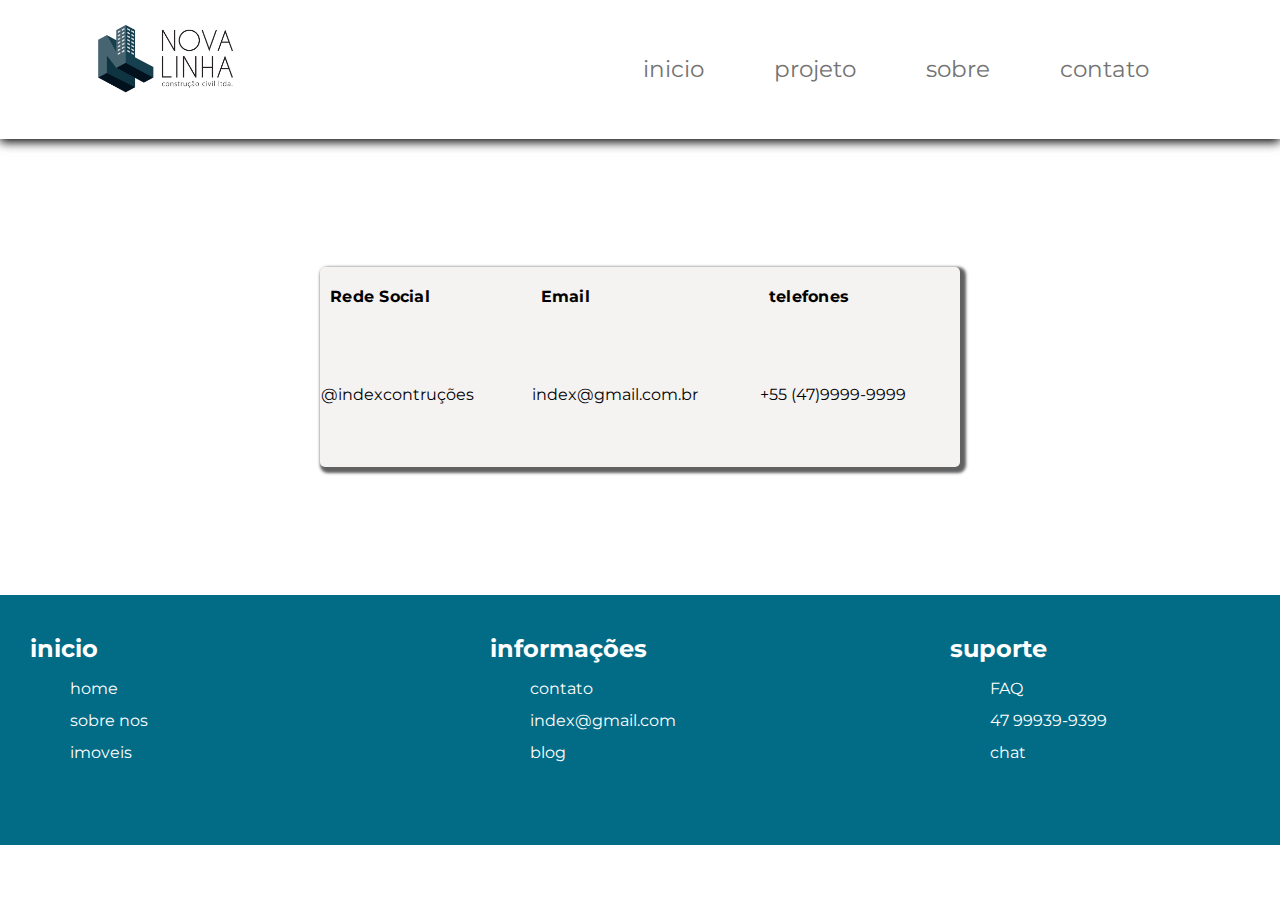
<file: html/contato.html>
<!DOCTYPE html>
<html lang="pt -br">
    <link rel="stylesheet" href="../css/contato.css">
    <meta charset="UTF-8">
    <meta name="viewport" content="width=device-width, initial-scale=1.0">
    <title>nova linha</title>
<head>
    <link rel="preconnect" href="https://fonts.googleapis.com">
    <link rel="preconnect" href="https://fonts.gstatic.com" crossorigin>
    <link href="https://fonts.googleapis.com/css2?family=Montserrat:ital,wght@0,100..900;1,100..900&display=swap" rel="stylesheet">
</head>
<body>
    <header>
        <nav class="nav-bar">
            <div class="logo">
                <h1><img src="../img/Captura de tela 2022-09-12 100517.png" alt="index.com" width="140" height="70"></h1>
            </div>

            <div class="nav-list">
                <ul>
                    <li class="nav-item"><a href="../index.html" class="nav-link">inicio</a></li>
                    <li class="nav-item"><a href="../index.html" class="nav-link">projeto</a></li>
                    <li class="nav-item"><a href="../html/sobre.html" class="nav-link">sobre</a></li>
                    <li class="nav-item"><a href="../html/contato.html" class="nav-link">contato</a></li>
                </ul>
            </div>
        </nav>
    </header>

    <div class="container">

        <table>
            <tr>
                <th> Rede Social</th>
                <th>Email</th>
                <th> telefones</th>
            </tr>

            <tr class="item">
                <td> 
                    @indexcontruções
                </td>
                <td>index@gmail.com.br</td>
                <td> +55 (47)9999-9999</td>
            </tr>
        </table>
    </div>
    <footer>
        <div class="box">
            <h2>inicio</h2>
            <ul>
                <li><a href="../html/index.html">home</a></li>
                <li><a href="../html/sobre.html">sobre nos</a></li>
                <li><a href="#">imoveis</a></li>
            </ul>
        </div>
        <div class="box">
            <h2>informações</h2>
            <ul>
                <li><a href="../html/contato.html">contato</a></li>
                <li><a href="#">index@gmail.com</a></li>
                <li><a href="#">blog</a></li>
            </ul>
        </div>
        <div class="box">
            <h2>suporte</h2>
            <ul>
                <li><a href="#">FAQ</a></li>
                <li><a href="#">47 99939-9399</a></li>
                <li><a href="#">chat</a></li>
            </ul>
        </div>
    </footer>
</body>
</file>
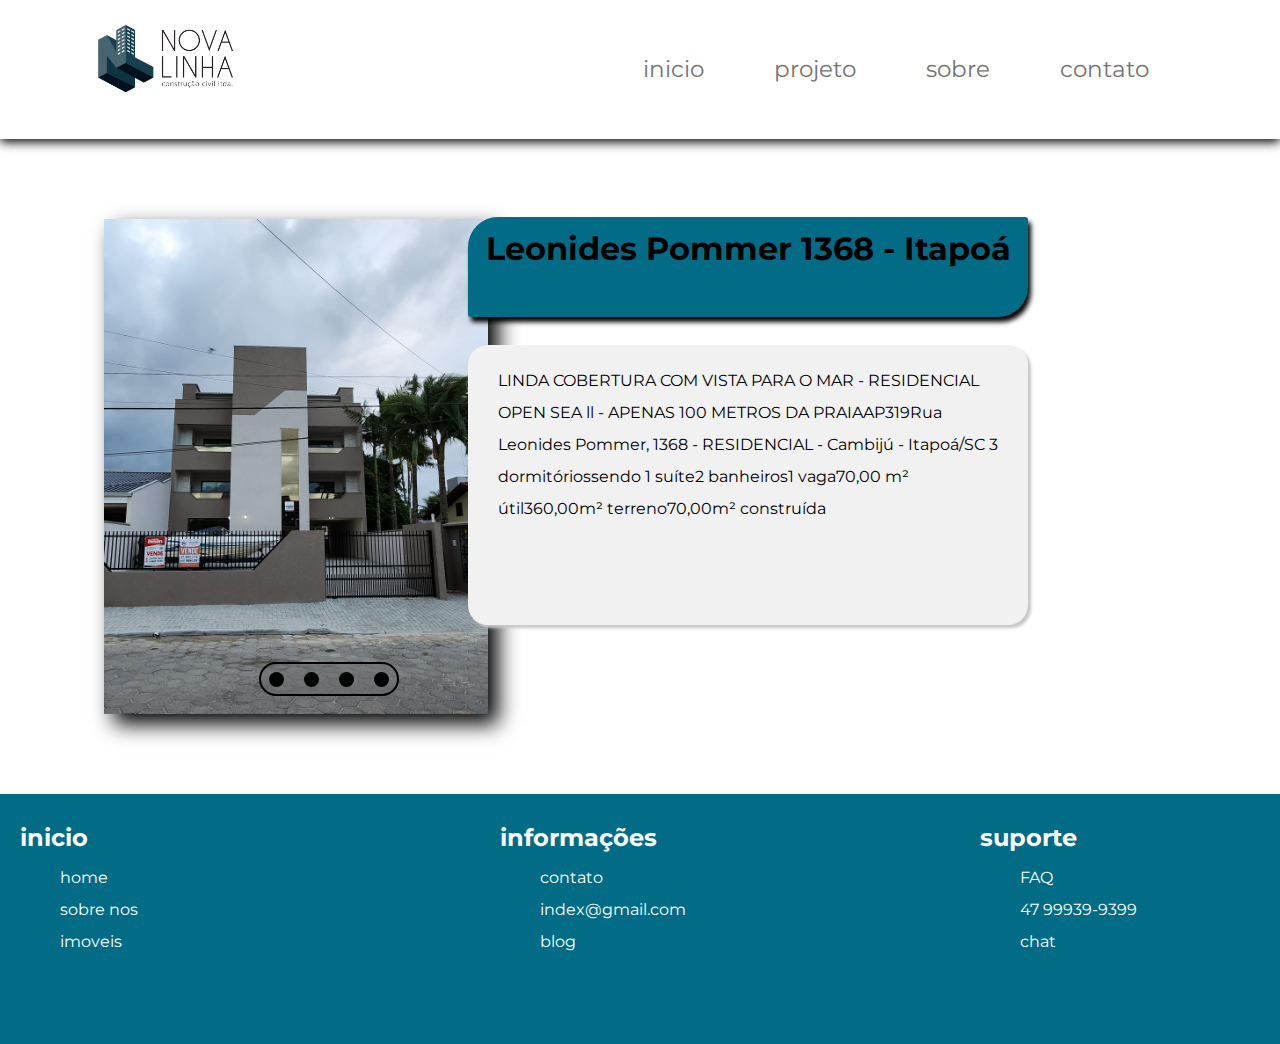
<file: html/itapoa.html>
<!DOCTYPE html>
<html lang="pt">
    <link rel="stylesheet" href="/css/itapoa.css">
    <meta charset="UTF-8">
    <meta name="viewport" content="width=device-width, initial-scale=1.0">
    <title>nova linha</title>
<head>
    <link rel="preconnect" href="https://fonts.googleapis.com">
    <link rel="preconnect" href="https://fonts.gstatic.com" crossorigin>
    <link href="https://fonts.googleapis.com/css2?family=Montserrat:ital,wght@0,100..900;1,100..900&display=swap" rel="stylesheet">
<body>
    <header>
        <nav class="nav-bar">
            <div class="logo">
                <h1><img src="../img/Captura de tela 2022-09-12 100517.png" alt="index.com" width="140" height="70"></h1>
            </div>

            <div class="nav-list">
                <ul>
                    <li class="nav-item"><a href="../index.html" class="nav-link">inicio</a></li>
                    <li class="nav-item"><a href="../index.html" class="nav-link">projeto</a></li>
                    <li class="nav-item"><a href="../html/sobre.html" class="nav-link">sobre</a></li>
                    <li class="nav-item"><a href="../html/contato.html" class="nav-link">contato</a></li>
                </ul>
            </div>
        </nav>
    </header>
    <div class="container">
        <div class="slider">
            <div class="slides">
                <div id="slider-img-1"></div>
                <div id="slider-img-2"></div>
                <div id="slider-img-3"></div>
                <div id="slider-img-4"></div>
            </div>
        </div>
        <div class="button-holder">
            <a href="#slider-img-1" class="button"></a>
            <a href="#slider-img-2" class="button"></a>
            <a href="#slider-img-3" class="button"></a>
            <a href="#slider-img-4" class="button"></a>
        </div>
        <div class="conteudo">
            <h1> Leonides Pommer 1368 - Itapoá</h1>
            <p>LINDA COBERTURA COM VISTA PARA O MAR - RESIDENCIAL OPEN SEA ll - APENAS 100 METROS DA PRAIAAP319Rua Leonides Pommer, 1368 - RESIDENCIAL - Cambijú - Itapoá/SC
                3 dormitóriossendo 1 suíte2 banheiros1 vaga70,00 m² útil360,00m²  terreno70,00m²  construída
            </p>
        </div>
    </div>


    <footer>
        <div class="box">
            <h2>inicio</h2>
            <ul>
                <li><a href="../html/index.html">home</a></li>
                <li><a href="../html/sobre.html">sobre nos</a></li>
                <li><a href="#">imoveis</a></li>
            </ul>
        </div>
        <div class="box">
            <h2>informações</h2>
            <ul>
                <li><a href="../html/contato.html">contato</a></li>
                <li><a href="#">index@gmail.com</a></li>
                <li><a href="#">blog</a></li>
            </ul>
        </div>
        <div class="box">
            <h2>suporte</h2>
            <ul>
                <li><a href="#">FAQ</a></li>
                <li><a href="#">47 99939-9399</a></li>
                <li><a href="#">chat</a></li>
            </ul>
        </div>
    </footer>
</body>
</html>
</file>
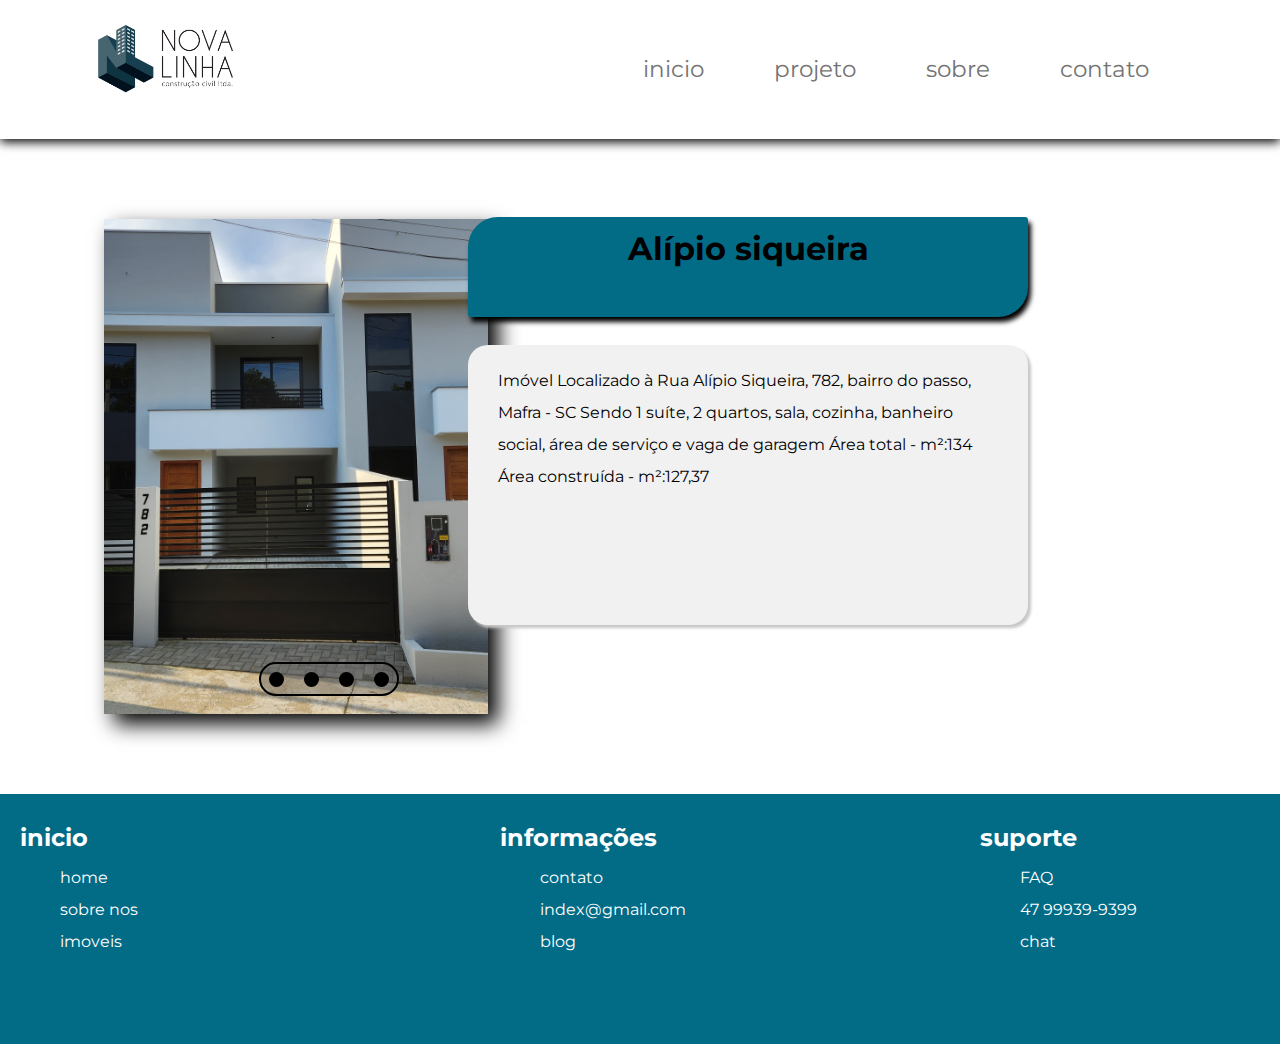
<file: html/mafra-alipio.html>
<!DOCTYPE html>
<html lang="pt">
    <link rel="stylesheet" href="../css/mafra-alipio.css">
    <meta charset="UTF-8">
    <meta name="viewport" content="width=device-width, initial-scale=1.0">
    <title>nova linha</title>
<head>
    <link rel="preconnect" href="https://fonts.googleapis.com">
    <link rel="preconnect" href="https://fonts.gstatic.com" crossorigin>
    <link href="https://fonts.googleapis.com/css2?family=Montserrat:ital,wght@0,100..900;1,100..900&display=swap" rel="stylesheet">
<body>
    <header>
        <nav class="nav-bar">
            <div class="logo">
                <h1><img src="../img/Captura de tela 2022-09-12 100517.png" alt="index.com" width="140" height="70"></h1>
            </div>

            <div class="nav-list">
                <ul>
                    <li class="nav-item"><a href="../index.html" class="nav-link">inicio</a></li>
                    <li class="nav-item"><a href="../index.html" class="nav-link">projeto</a></li>
                    <li class="nav-item"><a href="../html/sobre.html" class="nav-link">sobre</a></li>
                    <li class="nav-item"><a href="../html/contato.html" class="nav-link">contato</a></li>
                </ul>
            </div>
        </nav>
    </header>
    <div class="container">
        <div class="slider">
            <div class="slides">
                <div id="slider-img-1"></div>
                <div id="slider-img-2"></div>
                <div id="slider-img-3"></div>
                <div id="slider-img-4"></div>
            </div>
        </div>
        <div class="button-holder">
            <a href="#slider-img-1" class="button"></a>
            <a href="#slider-img-2" class="button"></a>
            <a href="#slider-img-3" class="button"></a>
            <a href="#slider-img-4" class="button"></a>
        </div>
        <div class="conteudo">
            <h1>Alípio siqueira </h1>
            <p> Imóvel Localizado à Rua Alípio Siqueira, 782, bairro do passo, Mafra - SC
                Sendo 1 suíte, 2 quartos, sala, cozinha, banheiro social, área de serviço e vaga de garagem
                Área total - m²:134
                Área construída - m²:127,37</p>
        </div>
    </div>


    <footer>
        <div class="box">
            <h2>inicio</h2>
            <ul>
                <li><a href="../html/index.html">home</a></li>
                <li><a href="../html/sobre.html">sobre nos</a></li>
                <li><a href="#">imoveis</a></li>
            </ul>
        </div>
        <div class="box">
            <h2>informações</h2>
            <ul>
                <li><a href="../html/contato.html">contato</a></li>
                <li><a href="#">index@gmail.com</a></li>
                <li><a href="#">blog</a></li>
            </ul>
        </div>
        <div class="box">
            <h2>suporte</h2>
            <ul>
                <li><a href="#">FAQ</a></li>
                <li><a href="#">47 99939-9399</a></li>
                <li><a href="#">chat</a></li>
            </ul>
        </div>
    </footer>
</body>
</html>
</file>
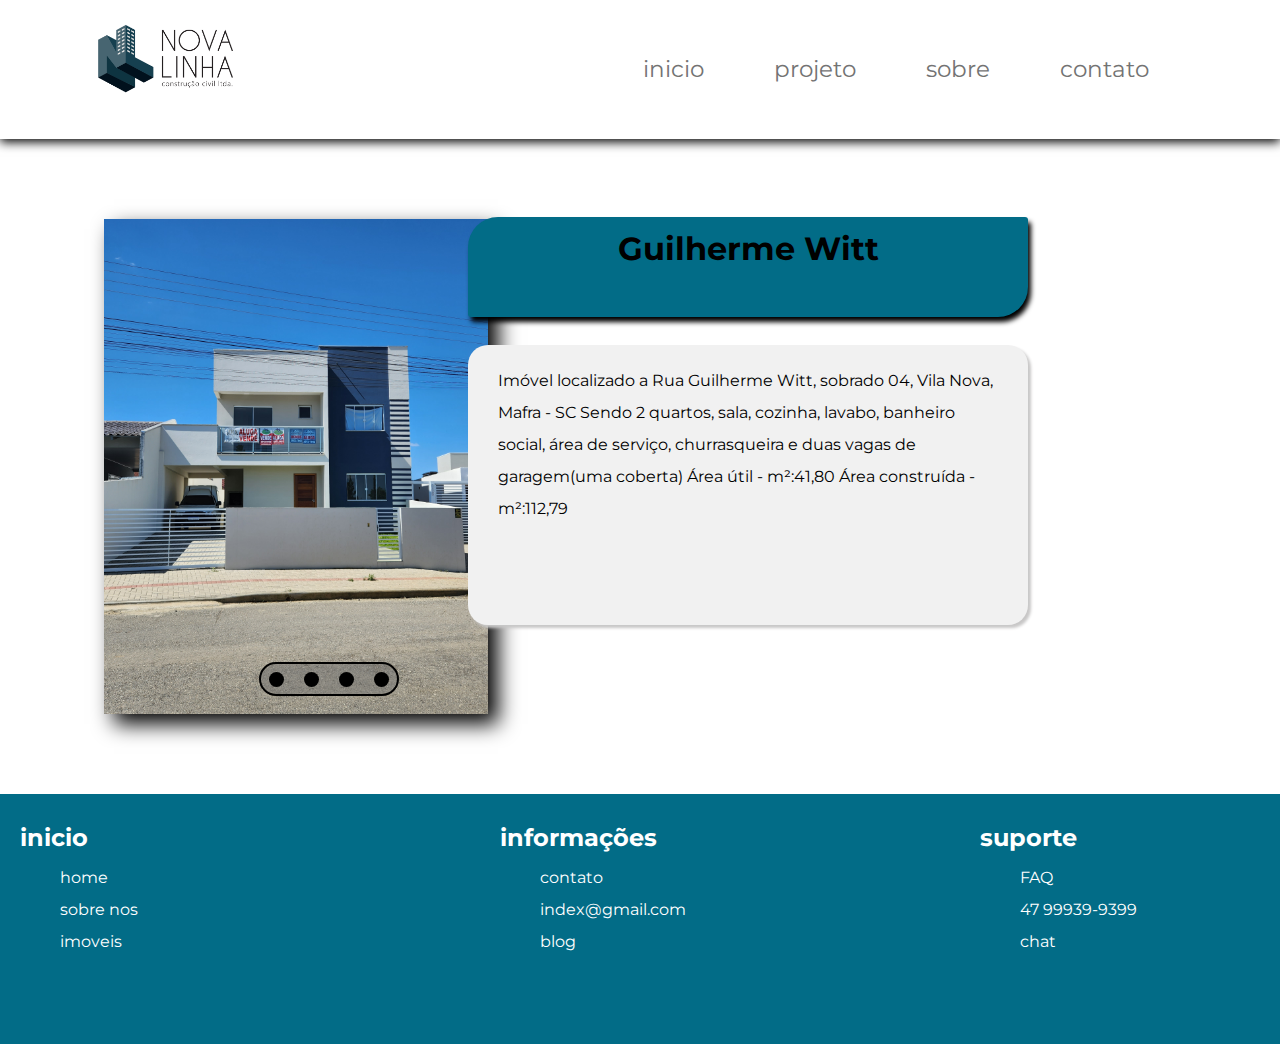
<file: html/mafra.html>
<!DOCTYPE html>
<html lang="pt">
    <link rel="stylesheet" href="../css/mafra.css">
    <meta charset="UTF-8">
    <meta name="viewport" content="width=device-width, initial-scale=1.0">
    <title>nova linha</title>
<head>
    <link rel="preconnect" href="https://fonts.googleapis.com">
    <link rel="preconnect" href="https://fonts.gstatic.com" crossorigin>
    <link href="https://fonts.googleapis.com/css2?family=Montserrat:ital,wght@0,100..900;1,100..900&display=swap" rel="stylesheet">
<body>
   <header> 
        <nav class="nav-bar">
            <div class="logo">
                <h1><img src="../img/Captura de tela 2022-09-12 100517.png" alt="index.com" width="140" height="70"></h1>
            </div>

            <div class="nav-list">
                <ul>
                    <li class="nav-item"><a href="../index.html" class="nav-link">inicio</a></li>
                    <li class="nav-item"><a href="../index.html" class="nav-link">projeto</a></li>
                    <li class="nav-item"><a href="../html/sobre.html" class="nav-link">sobre</a></li>
                    <li class="nav-item"><a href="../html/contato.html" class="nav-link">contato</a></li>
                </ul>
            </div>
        </nav>
    </header>
    <div class="container">
        <div class="slider">
            <div class="slides">
                <div id="slider-img-1"></div>
                <div id="slider-img-2"></div>
                <div id="slider-img-3"></div>
                <div id="slider-img-4"></div>
            </div>
        </div>
        <div class="button-holder">
            <a href="#slider-img-1" class="button"></a>
            <a href="#slider-img-2" class="button"></a>
            <a href="#slider-img-3" class="button"></a>
            <a href="#slider-img-4" class="button"></a>
        </div>
    <div class="conteudo">
        <h1>Guilherme Witt</h1>
        <p>Imóvel localizado a Rua Guilherme Witt, sobrado 04, Vila Nova, Mafra - SC
            Sendo 2 quartos, sala, cozinha, lavabo, banheiro social, área de serviço, churrasqueira e duas vagas de garagem(uma coberta)
            Área útil - m²:41,80
            Área construída - m²:112,79</p>
    </div>
    </div>
    <footer>
        <div class="box">
            <h2>inicio</h2>
            <ul>
                <li><a href="../html/index.html">home</a></li>
                <li><a href="../html/sobre.html">sobre nos</a></li>
                <li><a href="#">imoveis</a></li>
            </ul>
        </div>
        <div class="box">
            <h2>informações</h2>
            <ul>
                <li><a href="../html/contato.html">contato</a></li>
                <li><a href="#">index@gmail.com</a></li>
                <li><a href="#">blog</a></li>
            </ul>
        </div>
        <div class="box">
            <h2>suporte</h2>
            <ul>
                <li><a href="#">FAQ</a></li>
                <li><a href="#">47 99939-9399</a></li>
                <li><a href="#">chat</a></li>
            </ul>
        </div>
    </footer>

</body>
</html>
</file>
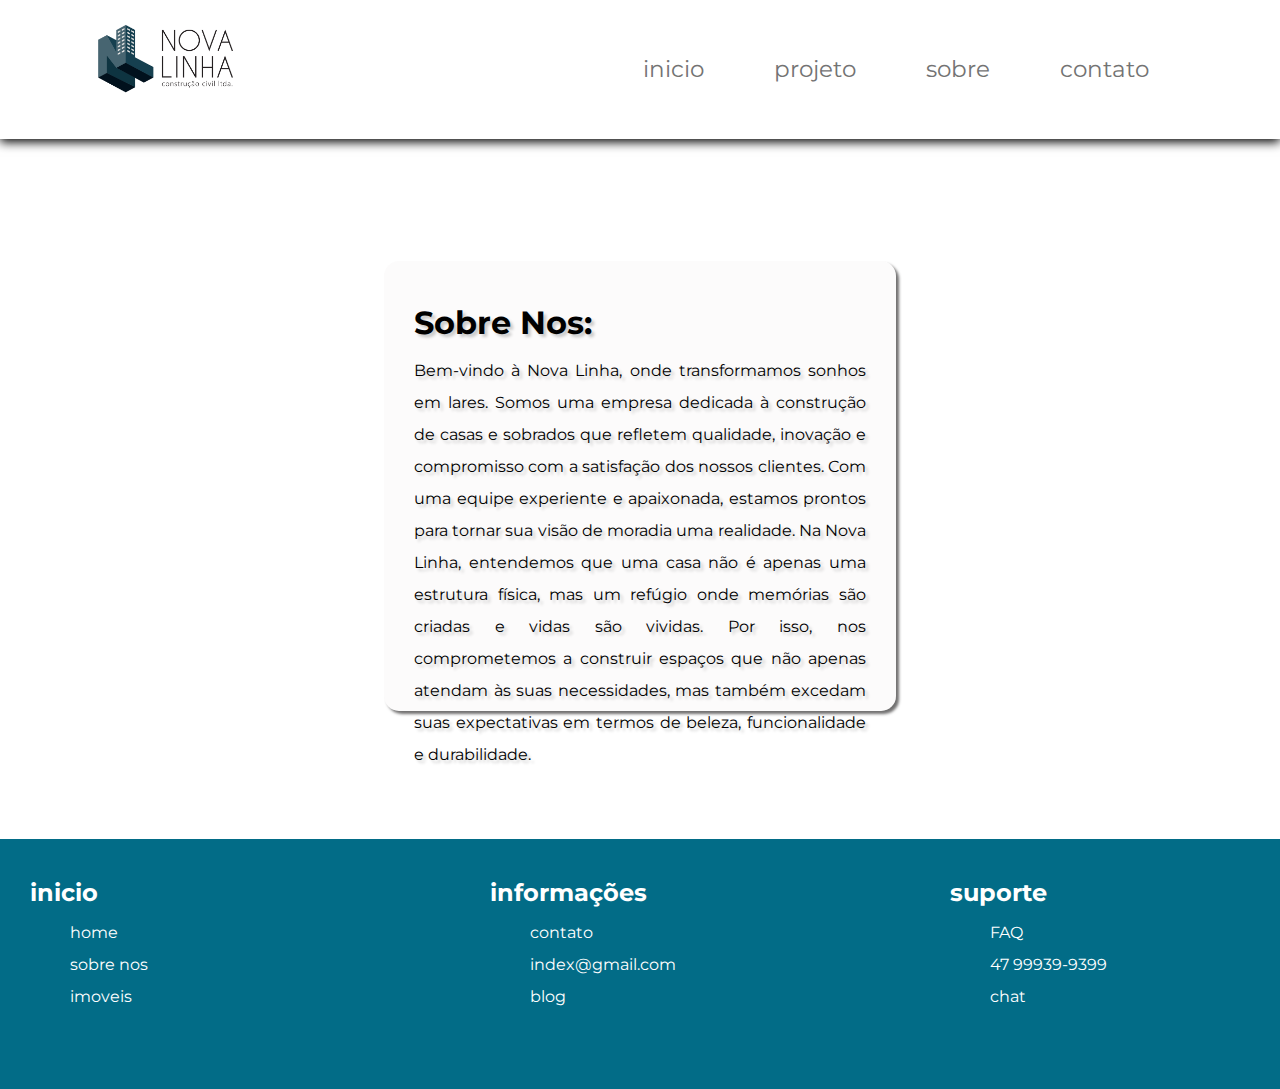
<file: html/sobre.html>
<!DOCTYPE html>
<html lang="en">
<head>
    <meta charset="UTF-8">
    <meta name="viewport" content="width=device-width, initial-scale=1.0">
    <title>Document</title>
    <link rel="stylesheet" href="../css/sobre.css">
    <link rel="preconnect" href="https://fonts.googleapis.com">
    <link rel="preconnect" href="https://fonts.gstatic.com" crossorigin>
    <link href="https://fonts.googleapis.com/css2?family=Montserrat:ital,wght@0,100..900;1,100..900&display=swap" rel="stylesheet">

</head>
<body>
    <header>
        <nav class="nav-bar">
            <div class="logo">
                <h1><img src="../img/Captura de tela 2022-09-12 100517.png" alt="index.com" width="140" height="70"></h1>
            </div>

            <div class="nav-list">
                <ul>
                    <li class="nav-item"><a href="../index.html" class="nav-link">inicio</a></li>
                    <li class="nav-item"><a href="../index.html" class="nav-link">projeto</a></li>
                    <li class="nav-item"><a href="../html/sobre.html" class="nav-link">sobre</a></li>
                    <li class="nav-item"><a href="../html/contato.html" class="nav-link">contato</a></li>
                </ul>
            </div>
        </nav>
    </header>
    <div class="sobre">
        <h1>Sobre Nos:</h1>
        <p>Bem-vindo à Nova Linha, onde transformamos sonhos em lares. Somos uma empresa dedicada à construção de casas e sobrados que refletem qualidade, inovação e compromisso com a satisfação dos nossos clientes. Com uma equipe experiente e apaixonada, estamos prontos para tornar sua visão de moradia uma realidade.

            Na Nova Linha, entendemos que uma casa não é apenas uma estrutura física, mas um refúgio onde memórias são criadas e vidas são vividas. Por isso, nos comprometemos a construir espaços que não apenas atendam às suas necessidades, mas também excedam suas expectativas em termos de beleza, funcionalidade e durabilidade.</p>
    </div>
    <footer>
        <div class="box">
            <h2>inicio</h2>
            <ul>
                <li><a href="../html/index.html">home</a></li>
                <li><a href="../html/sobre.html">sobre nos</a></li>
                <li><a href="#">imoveis</a></li>
            </ul>
        </div>
        <div class="box">
            <h2>informações</h2>
            <ul>
                <li><a href="../html/contato.html">contato</a></li>
                <li><a href="#">index@gmail.com</a></li>
                <li><a href="#">blog</a></li>
            </ul>
        </div>
        <div class="box">
            <h2>suporte</h2>
            <ul>
                <li><a href="#">FAQ</a></li>
                <li><a href="#">47 99939-9399</a></li>
                <li><a href="#">chat</a></li>
            </ul>
        </div>
    </footer>
</body>

</html>
</file>
<file: css/contato.css>
* {
    margin: 0px;
    box-sizing: border-box;
    line-height: 2;
    text-align: justify;
    font-family: "Montserrat", sans-serif;
    font-optical-sizing: auto;
    font-weight: 10px;
}
header{
    background-color: rgb(255, 255, 255);
    box-shadow: 0px 3px 10px black;
}
.nav-bar{
    display: flex;
    justify-content: space-between;
    padding: 1.5rem 6rem;
}
.logo{
    display: flex;
    align-items: center;
}
.nav-list {
    display: flex;
    align-items: center;
}
.nav-list ul{
    display: flex;
    justify-content: center;
    list-style: none;
    color: rgb(0, 0, 0);
}
.nav-item {
   margin: 0 15px; 
}
.nav-link{
    text-decoration: none;
    font-size: 1.45rem;
    font-size: 400;
    padding: 20px;
    color: rgb(115, 115, 115);
}
 .nav-link:hover {
    color: black;
    background-color: #04477374;
    transition-duration: 500ms;
    border-radius: 5px;
    font-size: 150%;
    padding: 5px 20px;
}


.container{
    color: #000;
    display: flex;
    flex-wrap: wrap;
    justify-content: center;
    width: 50%; 
    height: 200px;
    background-color: rgb(245,242,242);
    padding: 2px 0;
    border-radius: 5px;   
    box-shadow: 3px 3px 3px 3px rgba(50, 50, 50, 0.77);
    margin-top: 10%;
    margin-left: 25%;
}

.container table{
    width: 100%;
    max-width: 800px;
    border-collapse: collapse;
}

.container table tr th{
    height: 56px;
    font-size: 16px;
    font-weight: 700;
   letter-spacing: .25px;
   text-align: left;
   padding: 0 10px;
}

footer {
    width: 100%;
    min-height: 250px;
    background-color: #026c87;
    display: flex;
    margin-top: 10%;
}
.box{
    width: 100%;
    padding: 30px;
    margin-left: 0%;
}
.box ul {
    width: 400px;
    list-style: none;
}
.box a{
    text-decoration: none;
    color: rgb(255, 255, 255);
}
footer h2 {
    color: white;
}
</file>
<file: css/itapoa.css>
* {
    margin: 0px;

    line-height: 2;
    font-family: "Montserrat", sans-serif;
    font-optical-sizing: auto;
    
}
/*cabeçalho*/
header{
    background-color: rgb(255, 255, 255);
    box-shadow: 0px 3px 10px black;
}
.nav-bar{
    display: flex;
    justify-content: space-between;
    padding: 1.5rem 6rem;
}
.logo{
    display: flex;
    align-items: center;
}
.nav-list {
    display: flex;
    align-items: center;
}
.nav-list ul{
    display: flex;
    justify-content: center;
    list-style: none;
    color: rgb(0, 0, 0);
}
.nav-item {
   margin: 0 15px; 
}
.nav-link{
    text-decoration: none;
    font-size: 1.45rem;
    font-size: 400;
    padding: 20px;
    color: rgb(115, 115, 115);
}
 .nav-link:hover {
    color: black;
    background-color: #04477374;
    transition-duration: 500ms;
    border-radius: 5px;
    font-size: 150%;
    padding: 5px 20px;
}
/*titulo*/
.title{
    background-color: #026c87;
    display: flex;
    width: 50%;
}

.conteudo h1{
    margin-top: 14%;
    width: 100%;
    border-radius: 30px 3px 30px;
    background-color: #026c87;
    box-shadow: 3px 5px 5px black;
    height: 100px;
    margin-left: -45%;
    text-align:  center;
}
.conteudo p{
    margin-top: 5%;
    background-color: #f1f1f1;
    border-radius: 20px;
    height: 250px;
    margin-left: -45%;
    width: 500px;
    box-shadow: 3px 3px 3px rgb(200, 199, 199);
    padding: 20px 30px 10px;
    
}
.container{
    position: relative;
    display: flex;
    margin-left: -10%;
}
.slider{
    width: 30vw;
    height: 55vh;
    box-shadow: 10px 10px 20px black;
    margin: 5rem auto;
    overflow: hidden;
    
}
.slides{
    display: grid;
    grid-template-columns: repeat(4,100%);
    height: 100%;
    width: 100%;
}
#slider-img-1{
    background-image: url(../img/praia4.jpg);
    background-position: center;
    background-size: cover;
}
#slider-img-2{
    background-image: url(../img/praia7.jpg);
    background-position: center;
    background-size: cover;
}
 #slider-img-3{
    background-image: url(../img//praia6.jpg);
    background-position: center;
    background-size: cover;
}
#slider-img-4{
    background-image: url(../img/praia5.jpg);
    background-position: center;
    background-size: cover;
}
.button {
    background-color: #000000;
    width: 15px;
    height: 15px;
    border-radius: 15px;
    display: inline-block;
    margin: 8px;
}
.button-holder{
    position: absolute;
    margin-left: 27.5%;
    bottom: 15%;
    border: 2.8px solid #000000;
    background-color: #6e6e6e6e;
    border-radius: 40px;
    height: 30px;
    
}
.button:hover {
    background-color: #868686;
}
footer {
    width: 100%;
    height: 100%;
    margin-top: 0%;
    min-height: 250px;
    background-color: #026c87;
    display: flex;
}
footer h2 {
    color: white;
}
.box{
    width: 100%;
    padding: 20px;
    margin-left: 0%;
}
.box ul {
    width: 400px;
    list-style: none;
}
.box a{
    text-decoration: none;
    color: rgb(255, 255, 255);
}
</file>
<file: css/mafra-alipio.css>
* {
    margin: 0px;

    line-height: 2;
    font-family: "Montserrat", sans-serif;
    font-optical-sizing: auto;
    
}
/*cabeçalho*/
header{
    background-color: rgb(255, 255, 255);
    box-shadow: 0px 3px 10px black;
}
.nav-bar{
    display: flex;
    justify-content: space-between;
    padding: 1.5rem 6rem;
}
.logo{
    display: flex;
    align-items: center;
}
.nav-list {
    display: flex;
    align-items: center;
}
.nav-list ul{
    display: flex;
    justify-content: center;
    list-style: none;
    color: rgb(0, 0, 0);
}
.nav-item {
   margin: 0 15px; 
}
.nav-link{
    text-decoration: none;
    font-size: 1.45rem;
    font-size: 400;
    padding: 20px;
    color: rgb(115, 115, 115);
}
 .nav-link:hover {
    color: black;
    background-color: #04477374;
    transition-duration: 500ms;
    border-radius: 5px;
    font-size: 150%;
    padding: 5px 20px;
}
/*titulo*/
.title{
    background-color: #026c87;
    display: flex;
    width: 50%;
}

.conteudo h1{
    margin-top: 14%;
    width: 100%;
    border-radius: 30px 3px 30px;
    background-color: #026c87;
    box-shadow: 3px 5px 5px black;
    height: 100px;
    margin-left: -45%;
    text-align:  center;
}
.conteudo p{
    margin-top: 5%;
    background-color: #f1f1f1;
    border-radius: 20px;
    height: 250px;
    margin-left: -45%;
    width: 500px;
    box-shadow: 3px 3px 3px rgb(200, 199, 199);
    padding: 20px 30px 10px;
    
}
.container{
    position: relative;
    display: flex;
    margin-left: -10%;
}
.slider{
    width: 30vw;
    height: 55vh;
    box-shadow: 10px 10px 20px black;
    margin: 5rem auto;
    overflow: hidden;
    
}
.slides{
    display: grid;
    grid-template-columns: repeat(4,100%);
    height: 100%;
    width: 100%;
}
#slider-img-1{
    background-image: url(../img/lipio\ \(2\).jpg);
    background-position: center;
    background-size: cover;
}
#slider-img-2{
    background-image: url(../img/lipio3.jpg);
    background-position: center;
    background-size: cover;
}
 #slider-img-3{
    background-image: url(../img/lipio4.jpg);
    background-position: center;
    background-size: cover;
}
#slider-img-4{
    background-image: url(../img/lipio.jpg);
    background-position: center;
    background-size: cover;
}
.button {
    background-color: #000000;
    width: 15px;
    height: 15px;
    border-radius: 15px;
    display: inline-block;
    margin: 8px;
}
.button-holder{
    position: absolute;
    margin-left: 27.5%;
    bottom: 15%;
    border: 2.8px solid #000000;
    background-color: #6e6e6e6e;
    border-radius: 40px;
    height: 30px;
    
}
.button:hover {
    background-color: #868686;
}
footer {
    width: 100%;
    height: 100%;
    margin-top: 0%;
    min-height: 250px;
    background-color: #026c87;
    display: flex;
}
footer h2 {
    color: white;
}
.box{
    width: 100%;
    padding: 20px;
    margin-left: 0%;
}
.box ul {
    width: 400px;
    list-style: none;
}
.box a{
    text-decoration: none;
    color: rgb(255, 255, 255);
}
</file>
<file: css/mafra.css>
* {
    margin: 0px;

    line-height: 2;
    font-family: "Montserrat", sans-serif;
    font-optical-sizing: auto;
    
}
/*cabeçalho*/
header{
    background-color: rgb(255, 255, 255);
    box-shadow: 0px 3px 10px black;
}
.nav-bar{
    display: flex;
    justify-content: space-between;
    padding: 1.5rem 6rem;
}
.logo{
    display: flex;
    align-items: center;
}
.nav-list {
    display: flex;
    align-items: center;
}
.nav-list ul{
    display: flex;
    justify-content: center;
    list-style: none;
    color: rgb(0, 0, 0);
}
.nav-item {
   margin: 0 15px; 
}
.nav-link{
    text-decoration: none;
    font-size: 1.45rem;
    font-size: 400;
    padding: 20px;
    color: rgb(115, 115, 115);
}
 .nav-link:hover {
    color: black;
    background-color: #04477374;
    transition-duration: 500ms;
    border-radius: 5px;
    font-size: 150%;
    padding: 5px 20px;
}
/*titulo*/
.title{
    background-color: #026c87;
    display: flex;
    width: 50%;
}

.conteudo h1{
    margin-top: 14%;
    width: 100%;
    border-radius: 30px 3px 30px;
    background-color: #026c87;
    box-shadow: 3px 5px 5px black;
    height: 100px;
    margin-left: -45%;
    text-align:  center;
}
.conteudo p{
    margin-top: 5%;
    background-color: #f1f1f1;
    border-radius: 20px;
    height: 250px;
    margin-left: -45%;
    width: 500px;
    box-shadow: 3px 3px 3px rgb(200, 199, 199);
    padding: 20px 30px 10px;
    
}
.container{
    position: relative;
    display: flex;
    margin-left: -10%;
}
.slider{
    width: 30vw;
    height: 55vh;
    box-shadow: 10px 10px 20px black;
    margin: 5rem auto;
    overflow: hidden;
    
}
.container{
    position: relative;
    display: flex;
    margin-left: -10%;
}
.slider{
    width: 30vw;
    height: 55vh;
    box-shadow: 10px 10px 20px black;
    margin: 5rem auto;
    overflow: hidden;
    
}
.slides{
    display: grid;
    grid-template-columns: repeat(4,100%);
    height: 100%;
    width: 100%;
}
#slider-img-1{
    background-image: url(../img/guilher6.jpg);
    background-position: center;
    background-size: cover;
}
#slider-img-2{
    background-image: url(../img/guilherme2.jpg);
    background-position: center;
    background-size: cover;
}
 #slider-img-3{
    background-image: url(../img/guilherme3.jpg);
    background-position: center;
    background-size: cover;
}
#slider-img-4{
    background-image: url(../img/guilherme1.jpg);
    background-position: center;
    background-size: cover;
}
.button {
    background-color: #000000;
    width: 15px;
    height: 15px;
    border-radius: 15px;
    display: inline-block;
    margin: 8px;
}
.button-holder{
    position: absolute;
    margin-left: 27.5%;
    bottom: 15%;
    border: 2.8px solid #000000;
    background-color: #6e6e6e6e;
    border-radius: 40px;
    height: 30px;
    
}
.button:hover {
    background-color: #868686;
}
footer {
    width: 100%;
    height: 100%;
    margin-top: 0%;
    min-height: 250px;
    background-color: #026c87;
    display: flex;
}
footer h2 {
    color: white;
}
.box{
    width: 100%;
    padding: 20px;
    margin-left: 0%;
}
.box ul {
    width: 400px;
    list-style: none;
}
.box a{
    text-decoration: none;
    color: rgb(255, 255, 255);
}
</file>
<file: css/sobre.css>
* {
    margin: 0px;
    box-sizing: border-box;
    line-height: 2;
    text-align: justify;
    font-family: "Montserrat", sans-serif;
    font-optical-sizing: auto;
    font-weight: 10px;
}
header{
    background-color: rgb(255, 255, 255);
    box-shadow: 0px 3px 10px black;
}
.nav-bar{
    display: flex;
    justify-content: space-between;
    padding: 1.5rem 6rem;
}
.logo{
    display: flex;
    align-items: center;
}
.nav-list {
    display: flex;
    align-items: center;
}
.nav-list ul{
    display: flex;
    justify-content: center;
    list-style: none;
    color: rgb(0, 0, 0);
}
.nav-item {
   margin: 0 15px; 
}
.nav-link{
    text-decoration: none;
    font-size: 1.45rem;
    font-size: 400;
    padding: 20px;
    color: rgb(115, 115, 115);
}
 .nav-link:hover {
    color: black;
    background-color: #04477374;
    transition-duration: 500ms;
    border-radius: 5px;
    font-size: 150%;
    padding: 5px 20px;
}
.sobre{
    background-color: #f5eeee41;
    background-size: 100%;
    border-radius: 15px;
    box-shadow: 3px 3px 3px rgb(113, 112, 112);
    margin-left: 30%;
    margin-top: 9.5%;
    width: 40%;
    height: 450px;
    text-shadow: 3px 3px 3px rgb(203, 203, 203);
    font-size: 16px;
    font-weight: 400;
    padding: 30px;
}
footer {
    width: 100%;
    min-height: 250px;
    background-color: #026c87;
    display: flex;
    margin-top: 10%;
}
.box{
    width: 100%;
    padding: 30px;
    margin-left: 0%;
}
.box ul {
    width: 400px;
    list-style: none;
}
.box a{
    text-decoration: none;
    color: rgb(255, 255, 255);
}
footer h2 {
    color: white;
}
</file>
